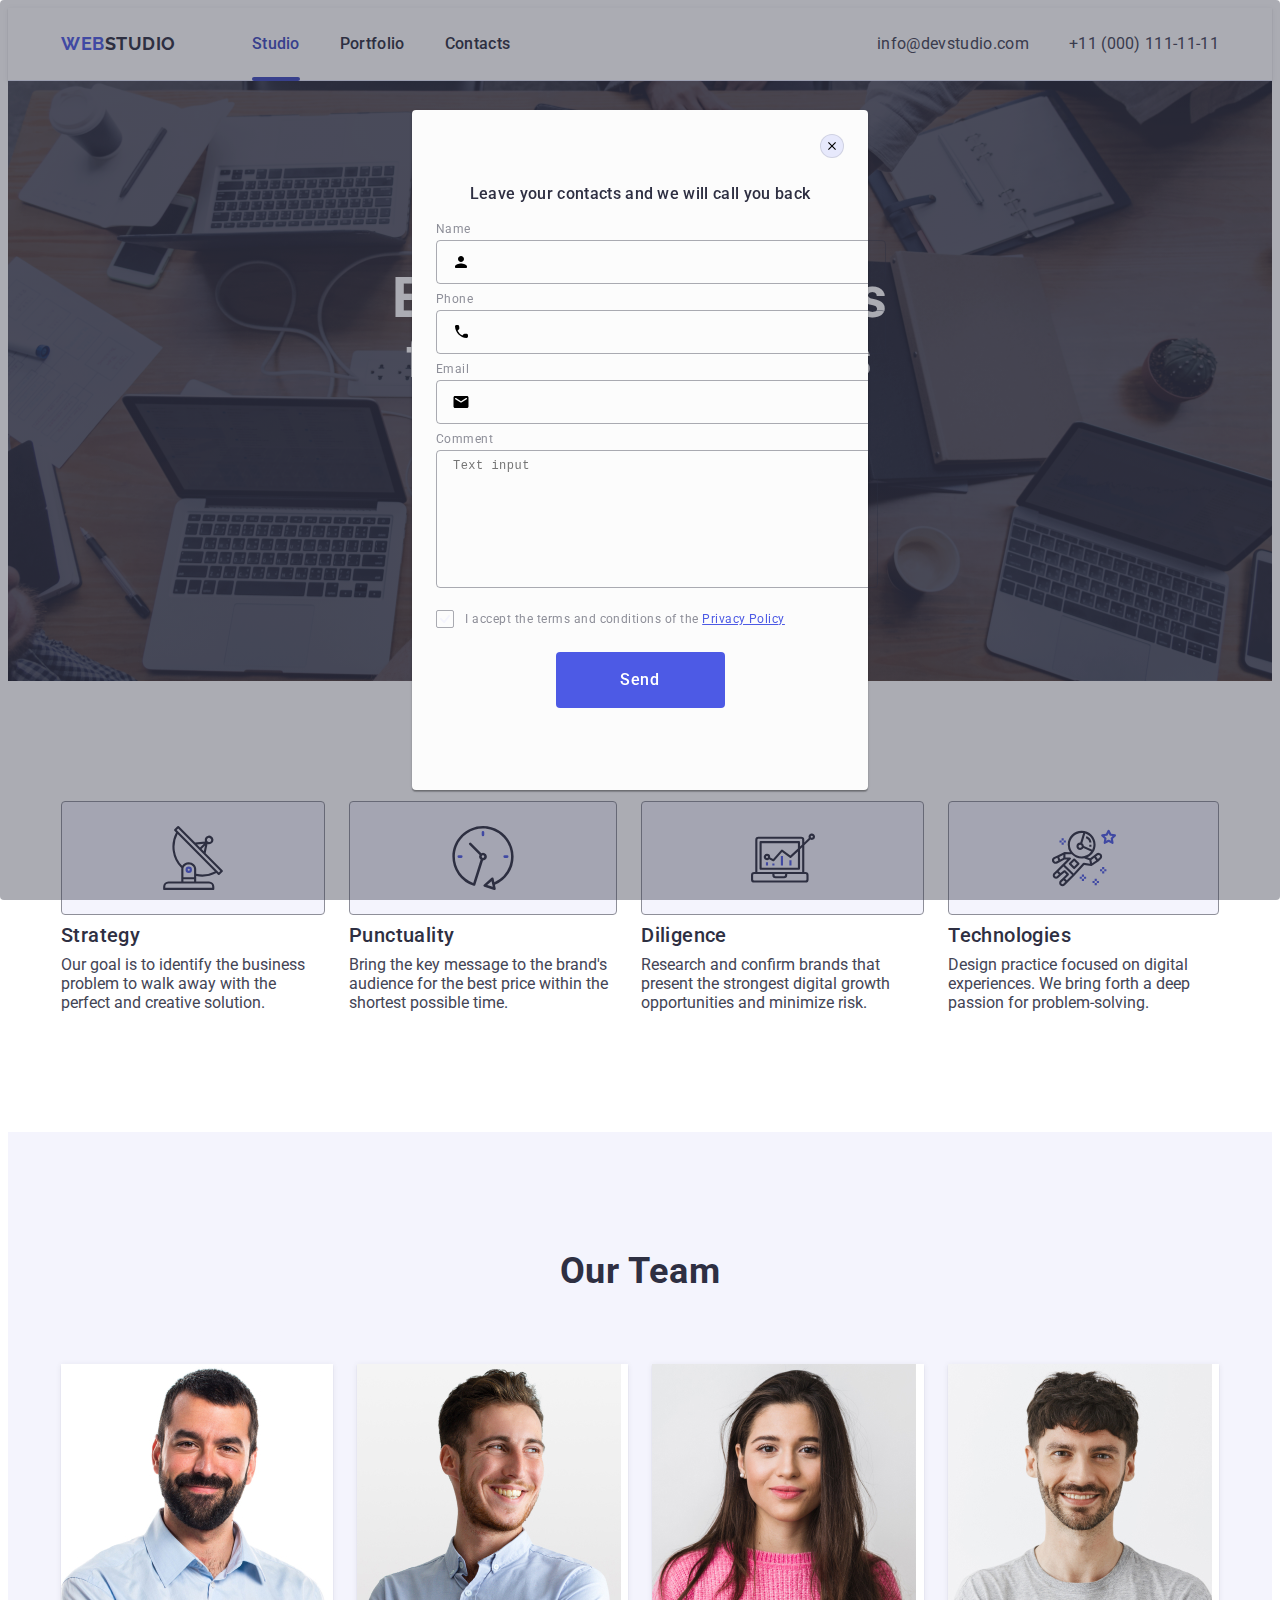
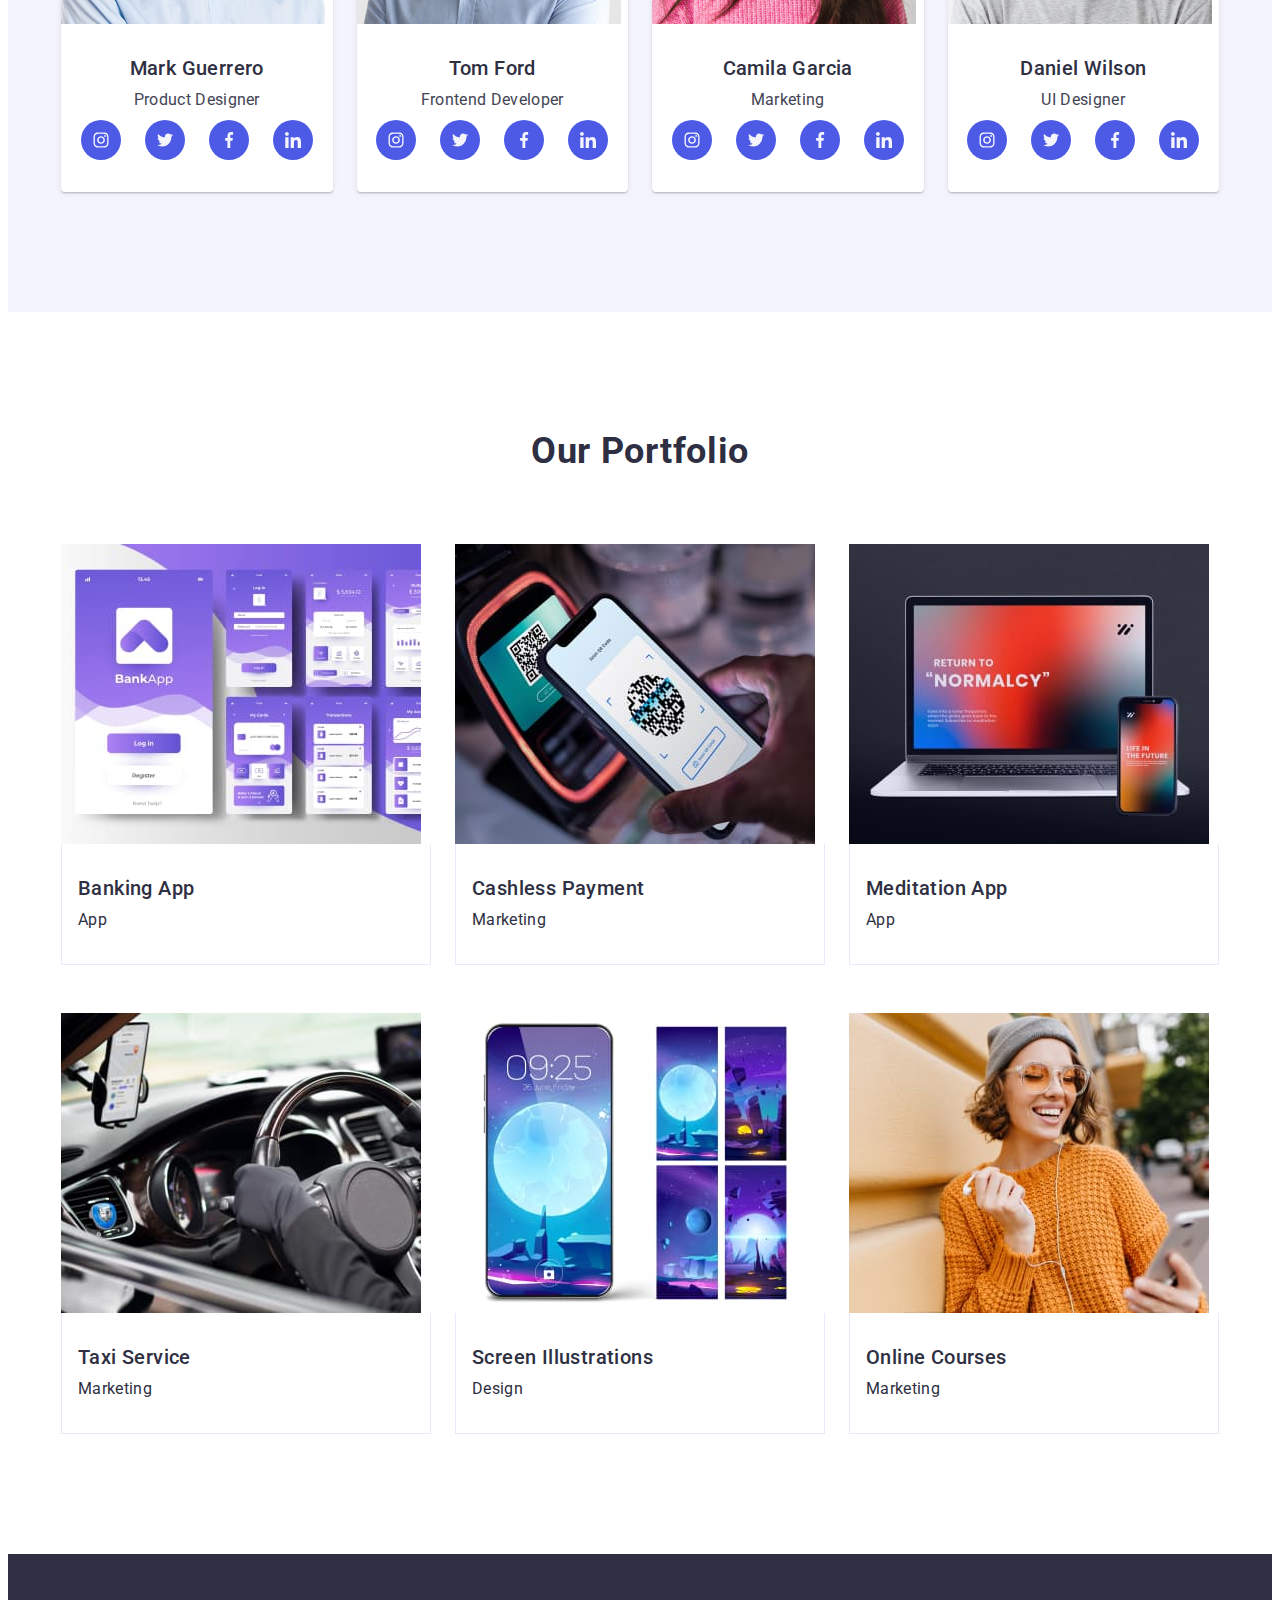
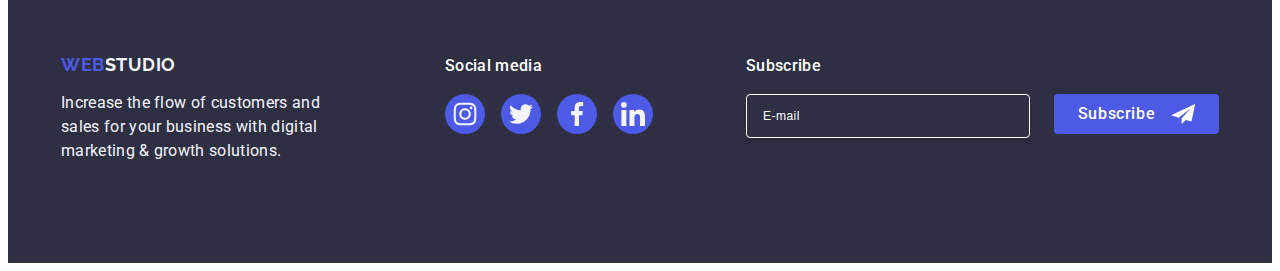
<file: index.html>
<!DOCTYPE html>
<html lang="en">
<head>
  <meta charset="UTF-8">
  <meta name="viewport" content="width=device-width, initial-scale=1.0">
  <title>Document</title>
   <link rel="preconnect" href="https://fonts.googleapis.com">
   <link rel="preconnect" href="https://fonts.gstatic.com" crossorigin>
   <link href="https://fonts.googleapis.com/css2?family=Raleway:wght@700&family=Roboto:wght@400;500;700&display=swap" 
   rel="stylesheet">
   <link rel="stylesheet" href="https://cdnjs.cloudflare.com/ajax/libs/modern-normalize/2.0.0/modern-normalize.min.css" 
       integrity="sha512-4xo8blKMVCiXpTaLzQSLSw3KFOVPWhm/TRtuPVc4WG6kUgjH6J03IBuG7JZPkcWMxJ5huwaBpOpnwYElP/m6wg==" 
       crossorigin="anonymous" referrerpolicy="no-referrer">
   <link rel="stylesheet" href="./css/styles.css">
</head>

<body>

   <header class="header"> 
    <div class="container header-container">
      <nav class="navigation">
        <a class="logo" href="./index.html">Web<span class="logo-part">Studio</span> </a>

        <ul class="nav-list">
          
          <li><a class="nav-link current" href="./index.html">Studio </a></li>
          <li><a class="nav-link" href="">Portfolio </a></li>
          <li><a class="nav-link" href="">Contacts </a>
        </ul>
    </nav>

      <address class="address">
       <ul class="adress-list">
         <li><a class="address-link" href="mailto:info@devstudio.com">info@devstudio.com</a></li>
         <li><a class="address-link" href="tel:+110001111111">+11 (000) 111-11-11 </a></li>
       </ul>
      </address>
 
    </div>
    
   </header>

    <main>

<section  class="mein-mein-hero"> 
  <div class="container">
    <h1 class="effective">Effective Solutions
      for Your Business </h1>
    
    <button type="button" class="hero-btn">Order Service</button>   
    
  </div> 
</section>
<!--Section 2 -->
<section  class="section"> 
  <div class="container">
    
    <h2 class="visually-hidden"> Element </h2>
    <ul class="strategy-flex">
     <li class="strategy">

      <div class="title-item-icon">
        <svg width="64" height="64">
          <use href="./images/icons.svg#icon-antenna-1"></use>
        </svg>
      </div>

      <h3 class="strategy-link">Strategy</h3>
    <p class="text"> Our goal is to identify the business
      problem to walk away with the perfect and creative solution.</p>
     </li> 
     <li class="strategy">

      <div class="title-item-icon">
        <svg width="64" height="64">
          <use href="./images/icons.svg#icon-clock-1"></use>
        </svg>
      </div>

       <h3 class="strategy-link">Punctuality</h3>
    <p class="text"> Bring the key message to the brand's audience
      for the best price within the shortest possible time.</p>
    </li> 
    <li class="strategy"> 

      <div class="title-item-icon">
        <svg width="64" height="64">
          <use href="./images/icons.svg#icon-diagram-1"></use>
        </svg>
      </div>

      <h3 class="strategy-link">Diligence</h3>
    <p class="text">Research and confirm brands that present
      the strongest digital growth opportunities and minimize risk.</p>
     </li>
     <li class="strategy">

      <div class="title-item-icon">
        <svg width="64" height="64">
          <use href="./images/icons.svg#icon-astronaut1"></use>
        </svg>
      </div>

      <h3 class="strategy-link">Technologies</h3>
    <p class="text">Design practice focused on digital experiences.
      We bring forth a deep passion for problem-solving.</p>
     </li>
    </ul>
   </div>
  </section>
 
   <section class="section-third">
    <div class="container">
    <h2 class="title-team">Our Team </h2>
   
     
      <ul class="ourteam">  
        <li class="li-fon">
           <img class="block-image" src="./images/img(1).jpg" alt="mark guerrero"
            width="264" height="260">
            <div class="div-li">
              <h3 class="strategy-link-our">Mark Guerrero</h3>
              <p class="text-our">Product Designer</p>
              <ul class="social-links">
                <li class="social-links-icon">
                  <a href="" class="link-icon">
                    <svg class="icon" width="16" height="16">
                      <use href="./images/icons.svg#icon-instagram"></use>
                    </svg>
                  </a>
                </li>
                <li class="social-links-icon">
                  <a href="" class="link-icon">
                    <svg class="icon" width="16" height="16">
    
                      <use href="./images/icons.svg#icon-twitter"></use>
                    </svg>
                  </a>
                </li>
                <li class="social-links-icon">
                  <a href="" class="link-icon">
                    <svg class="icon" width="16" height="16">
                      <use href="./images/icons.svg#icon-facebook"></use>
                    </svg>
                  </a>
                </li>
                <li class="social-links-icon">
                  <a href="" class="link-icon">
                    <svg class="icon" width="16" height="16">
                      <use href="./images/icons.svg#icon-linkedin"></use>
                    </svg>
                  </a>
                </li>
              </ul>
            </div>
           
        </li>
        <li class="li-fon">
           <img class="block-image" src="./images/img(2).jpg" alt="tom ford"
            width="264" height="260">
            <div class="div-li">
              <h3 class="strategy-link-our">Tom Ford</h3>
              <p class="text-our">Frontend Developer</p>
              <ul class="social-links">
                <li class="social-links-icon">
                  <a href="" class="link-icon">
                    <svg class="icon" width="16" height="16">
                      <use href="./images/icons.svg#icon-instagram"></use>
                    </svg>
                  </a>
                </li>
                <li class="social-links-icon">
                  <a href="" class="link-icon">
                    <svg class="icon" width="16" height="16">
                      <use href="./images/icons.svg#icon-twitter"></use>
                    </svg>
                  </a>
                </li>
                <li class="social-links-icon">
                  <a href="" class="link-icon">
                    <svg class="icon" width="16" height="16">
                      <use href="./images/icons.svg#icon-facebook"></use>
                    </svg>
                  </a>
                </li>
                <li class="social-links-icon">
                  <a href="" class="link-icon">
                    <svg class="icon" width="16" height="16">
                      <use href="./images/icons.svg#icon-linkedin"></use>
                    </svg>
                  </a>
                </li>
              </ul>
            </div>
           
        </li>
        <li class="li-fon">
           <img class="block-image" src="./images/img(3).jpg" alt="camila garcia"
           width="264" height="260">
           <div class="div-li">
            <h3 class="strategy-link-our">Camila Garcia</h3>
           <p class="text-our">Marketing</p>
           <ul class="social-links">
            <li class="social-links-icon">
              <a href="" class="link-icon">
                <svg class="icon" width="16" height="16">
                  <use href="./images/icons.svg#icon-instagram"></use>
                </svg>
              </a>
            </li>
            <li class="social-links-icon">
              <a href="" class="link-icon">
                <svg class="icon" width="16" height="16">
                  <use href="./images/icons.svg#icon-twitter"></use>
                </svg>
              </a>
            </li>
            <li class="social-links-icon">
              <a href="" class="link-icon">
                <svg class="icon" width="16" height="16">
                  <use href="./images/icons.svg#icon-facebook"></use>
                </svg>
              </a>
            </li>
            <li class="social-links-icon">
              <a href="" class="link-icon">
                <svg class="icon" width="16" height="16">
                  <use href="./images/icons.svg#icon-linkedin"></use>
                </svg>
              </a>
            </li>
          </ul>
           </div>
           
        </li>
        <li class="li-fon">
           <img class="block-image" src="./images/img(4).jpg" alt="daniel wilsin"
            width="264"
            height="260">
            <div class="div-li">
              <h3 class="strategy-link-our">Daniel Wilson</h3>
              <p class="text-our">UI Designer</p>
              <ul class="social-links">
                <li class="social-links-icon">
                  <a href="" class="link-icon">
                    <svg class="icon" width="16" height="16">
                      <use href="./images/icons.svg#icon-instagram"></use>
                    </svg>
                  </a>
                </li>
                <li class="social-links-icon">
                  <a href="" class="link-icon">
                    <svg class="icon" width="16" height="16">
                      <use href="./images/icons.svg#icon-twitter"></use>
                    </svg>
                  </a>
                </li>
                <li class="social-links-icon">
                  <a href="" class="link-icon">
                    <svg class="icon" width="16" height="16">
                      <use href="./images/icons.svg#icon-facebook"></use>
                    </svg>
                  </a>
                </li>
                <li class="social-links-icon">
                  <a href="" class="link-icon">
                    <svg class="icon" width="16" height="16">
                      <use href="./images/icons.svg#icon-linkedin"></use>
                    </svg>
                  </a>
                </li>
              </ul>
              
            
            </div>
           
        </li>
      </ul>
  
    </div>
  
   </section>


   <section class="portfolio">

    <div class="container">
  
      <h2 class="portfolio-title">Our Portfolio</h2>
      <ul class="portfolio-item">
        <li class="portfolio-item-card">
          <div class="portfolio-img">
            <img
              src="./images/img5.jpg"
              alt="banking-app"
              width="360">

            <p class="overlay-text">
              14 Stylish and User-Friendly App Design Concepts · Task
              Manager App · Calorie Tracker App · Exotic Fruit Ecommerce App
              · Cloud Storage App
            </p>
          </div>

          <div class="item-card">
            <h3 class="portfolio-name">Banking App</h3>
            <p class="portfolio-name-text">App</p>
          </div>
        </li>

        <li class="portfolio-item-card">
          <div class="portfolio-img">
            <img
              src="./images/img6.jpg"
              alt="cashless-payment"
              width="360">

            <p class="overlay-text">
              14 Stylish and User-Friendly App Design Concepts · Task
              Manager App · Calorie Tracker App · Exotic Fruit Ecommerce App
              · Cloud Storage App
            </p>
          </div>
          <div class="item-card">
            <h3 class="portfolio-name">Cashless Payment</h3>
            <p class="portfolio-name-text">Marketing</p>
          </div>
        </li>

        <li class="portfolio-item-card">
          <div class="portfolio-img">
            <img
              src="./images/img7.jpg"
              alt="medition-app"
              width="360">

            <p class="overlay-text">
              14 Stylish and User-Friendly App Design Concepts · Task
              Manager App · Calorie Tracker App · Exotic Fruit Ecommerce App
              · Cloud Storage App
            </p>
          </div>
          <div class="item-card">
            <h3 class="portfolio-name">Meditation App</h3>
            <p class="portfolio-name-text">App</p>
          </div>
        </li>

        <li class="portfolio-item-card">
          <div class="portfolio-img">
            <img
              src="./images/img8.jpg"
              alt="taxi-service"
              width="360">

            <p class="overlay-text">
              14 Stylish and User-Friendly App Design Concepts · Task
              Manager App · Calorie Tracker App · Exotic Fruit Ecommerce App
              · Cloud Storage App
            </p>
          </div>
          <div class="item-card">
            <h3 class="portfolio-name">Taxi Service</h3>
            <p class="portfolio-name-text">Marketing</p>
          </div>
        </li>

        <li class="portfolio-item-card">
          <div class="portfolio-img">
            <img
              src="./images/img9.jpg"
              alt="screen-illustrations"
              width="360">

            <p class="overlay-text">
              14 Stylish and User-Friendly App Design Concepts · Task
              Manager App · Calorie Tracker App · Exotic Fruit Ecommerce App
              · Cloud Storage App
            </p>
          </div>
          <div class="item-card">
            <h3 class="portfolio-name">Screen Illustrations</h3>
            <p class="portfolio-name-text">Design</p>
          </div>
        </li>

        <li class="portfolio-item-card">
          <div class="portfolio-img">
            <img
              src="./images/img10.jpg"
              alt="online-courses"
              width="360">

            <p class="overlay-text">
              14 Stylish and User-Friendly App Design Concepts · Task
              Manager App · Calorie Tracker App · Exotic Fruit Ecommerce App
              · Cloud Storage App
            </p>
          </div>
          <div class="item-card">
            <h3 class="portfolio-name">Online Courses</h3>
            <p class="portfolio-name-text">Marketing</p>
          </div>
        
       </li>
    </ul>
    </div>
   
   </section>
   
 </main>

 <footer class="footer-hero">
  <div class="container footer-list">
    <div class="footer-logo">
    <a class="logo logo-foter" href="./index.html">Web<span class="logo-part-foter">Studio</span></a>

    <p class="text-footer">Increase the flow of customers and sales for your business
       with digital marketing &
   growth solutions.  </p>
    </div>

    <div class="social-media">
      <p class="icons-text">Social media</p>

      <ul class="social-links-footer">
        <li class="icons-item">
          <a href="" class="link-icon-footer">


        <svg class="icon" width="24" height="24">
          <use href="./images/icons.svg#icon-instagram"></use>
        </svg>
      </a>
    </li>
    <li class="icons-item">
      <a href="" class="link-icon-footer">

        <svg class="icon" width="24" height="24">
          <use href="./images/icons.svg#icon-twitter"></use>
        </svg>
      </a>
    </li>
    <li class="icons-item">
      <a href="" class="link-icon-footer">
    
        <svg class="icon" width="24" height="24">
          <use href="./images/icons.svg#icon-facebook"></use>
        </svg>
      </a>
    </li>
    <li class="icons-item">
      <a href="" class="link-icon-footer">
    
        <svg class="icon" width="24" height="24">
          <use href="./images/icons.svg#icon-linkedin"></use>
        </svg>
      </a>
    </li>
  </ul>
</div>

<div class="footer-form">
  <p class="footer-form-name">Subscribe</p>
  <form class="form-mail">
    <label class="footer-label">
      <input
        class="footer-input"
        type="email"
        name="email"
        placeholder="E-mail"
      />
    </label>
    <button class="footer-btn" type="submit">
      Subscribe
      <svg class="footer-btn-icon" width="24" height="24">
        <use href="./images/icons.svg#icon-icon-send-subscride"></use>
      </svg>
    </button>
  </form>
</div>

</div>
 
</footer>
  
   <!-- Modal -->
   <div class="backdrop is-open">
    <div class="modal">
      <button class="close-btn" type="button">
        <svg class="close-icon" width="8" height="8">
          <use href="./images/icons.svg#icon-close-black-18dp"></use>
        </svg>
      </button>
      <p class="modal-title">Leave your contacts and we will call you back</p>

      <form>
        <div class="form-label">
          <label class="label-name" for="user-name">Name</label>
          <div class="form-input">
            <input
              class="form-icon-input"
              type="text"
              name="user-name"
              id="user-name"
            />
            <svg class="form-icon" width="18" height="24">
              <use href="./images/icons.svg#icon-person-black-18dp"></use>
            </svg>
          </div>
        </div>
        <div class="form-label">
          <label class="label-name" for="phone">Phone</label>
          <div class="form-input">
            <input
              class="form-icon-input"
              type="text"
              name="phone"
              id="phone"
            />
            <svg class="form-icon" width="18" height="24">
              <use href="./images/icons.svg#icon-phone-black-18dp"></use>
            </svg>
          </div>
        </div>
        <div class="form-label">
          <label class="label-name" for="email">Email</label>
          <div class="form-input">
            <input
              class="form-icon-input"
              type="text"
              name="email"
              id="email"
            />
            <svg class="form-icon" width="18" height="24">
              <use href="./images/icons.svg#icon-email-black-18dp"></use>
            </svg>
          </div>
        </div>
        <div class="form-textarea">
          <label class="label-name" for="user-comment">Comment</label>
          <textarea
            class="textarea-comment"
            name="user-comment"
            id="user-comment"
            rows="5"
            placeholder="Text input"
          ></textarea>
        </div>

        <div class="checkbox">
          <input
            class="checkbox-input visually-hidden"
            type="checkbox"
            name="user-privacy"
            value="true"
            id="user-privacy"
          />
          <label class="label-checkbox" for="user-privacy">
            <span class="check">
              <svg class="check-icon" width="10" height="8">
                <use href="./images/icons.svg#icon-Vector"></use>
              </svg>
            </span>
            I accept the terms and conditions of the
            <a class="check-link" href="">Privacy Policy</a>
          </label>
        </div>
        <button class="modal-btn" type="submit">Send</button>
      </form>
    </div>
  </div>
</body>
</html>
</file>
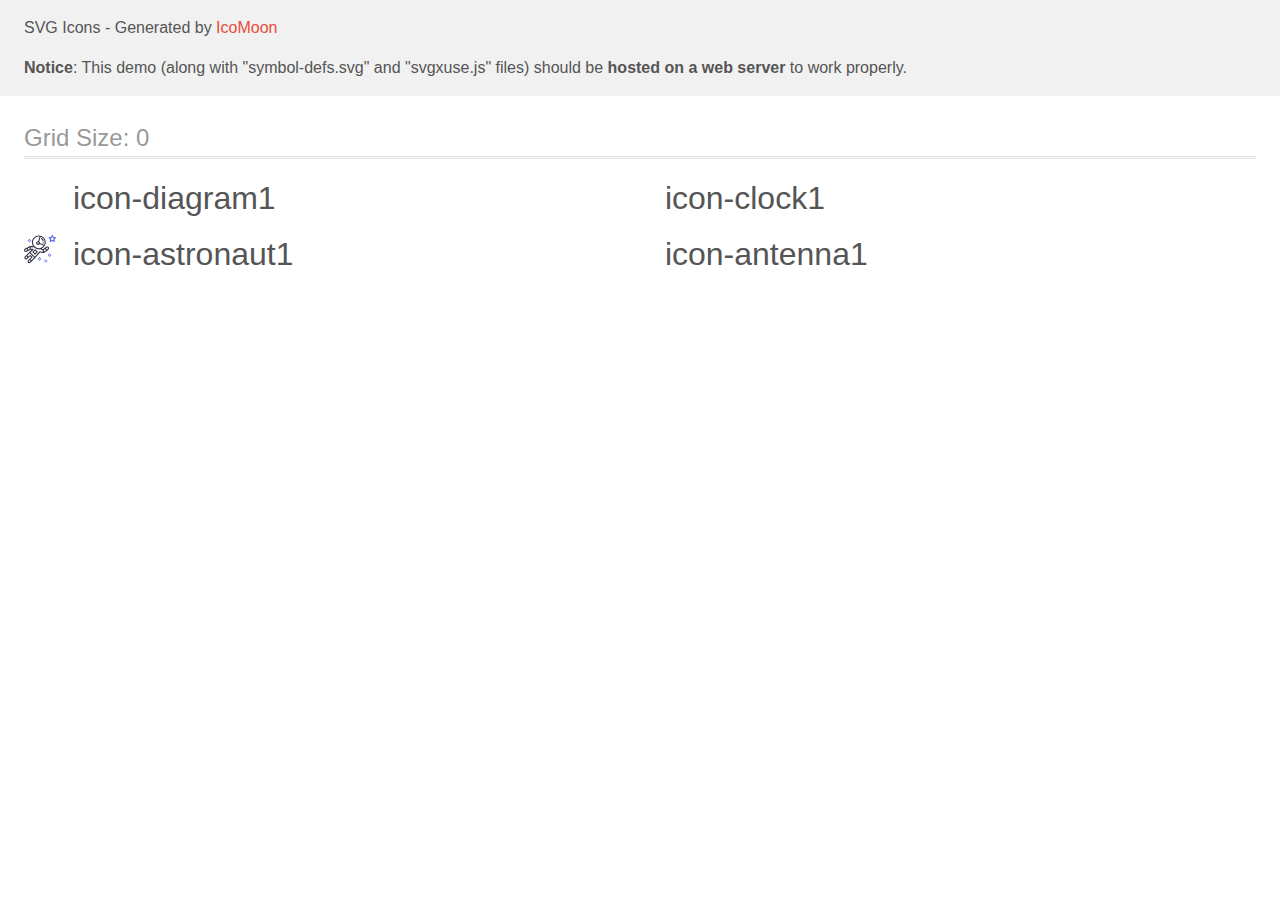
<file: images/demo-external-svg.html>
<!doctype html>
<html>
<head>
    <title>IcoMoon - SVG Icons</title>
    <meta charset="utf-8">
    <meta name="viewport" content="width=device-width, initial-scale=1">
    <link rel="stylesheet" href="demo-files/demo.css">
    <link rel="stylesheet" href="style.css">
</head>
<body>
<header class="bgc1 clearfix">
<div class="mhl">
    <p>SVG Icons - Generated by <a href="https://icomoon.io/app">IcoMoon</a></p><p><strong>Notice</strong>: This demo (along with "symbol-defs.svg" and "svgxuse.js" files) should be <b>hosted on a web server</b> to work properly.</p>
</div>
</header>
    <div class="clearfix mhl ptl">
        <h1 class="mvm mtn fgc1">Grid Size: 0</h1>
        <div class="glyph fs1">
            <div class="clearfix pbs">
                <svg class="icon icon-diagram1"><use xlink:href="symbol-defs.svg#icon-diagram1"></use></svg><span class="name"> icon-diagram1</span>
            </div>
        </div>
        <div class="glyph fs1">
            <div class="clearfix pbs">
                <svg class="icon icon-clock1"><use xlink:href="symbol-defs.svg#icon-clock1"></use></svg><span class="name"> icon-clock1</span>
            </div>
        </div>
        <div class="glyph fs1">
            <div class="clearfix pbs">
                <svg class="icon icon-astronaut1"><use xlink:href="symbol-defs.svg#icon-astronaut1"></use></svg><span class="name"> icon-astronaut1</span>
            </div>
        </div>
        <div class="glyph fs1">
            <div class="clearfix pbs">
                <svg class="icon icon-antenna1"><use xlink:href="symbol-defs.svg#icon-antenna1"></use></svg><span class="name"> icon-antenna1</span>
            </div>
        </div>
  </div>
<script defer src="svgxuse.js"></script>
</body>
</html>
</file>
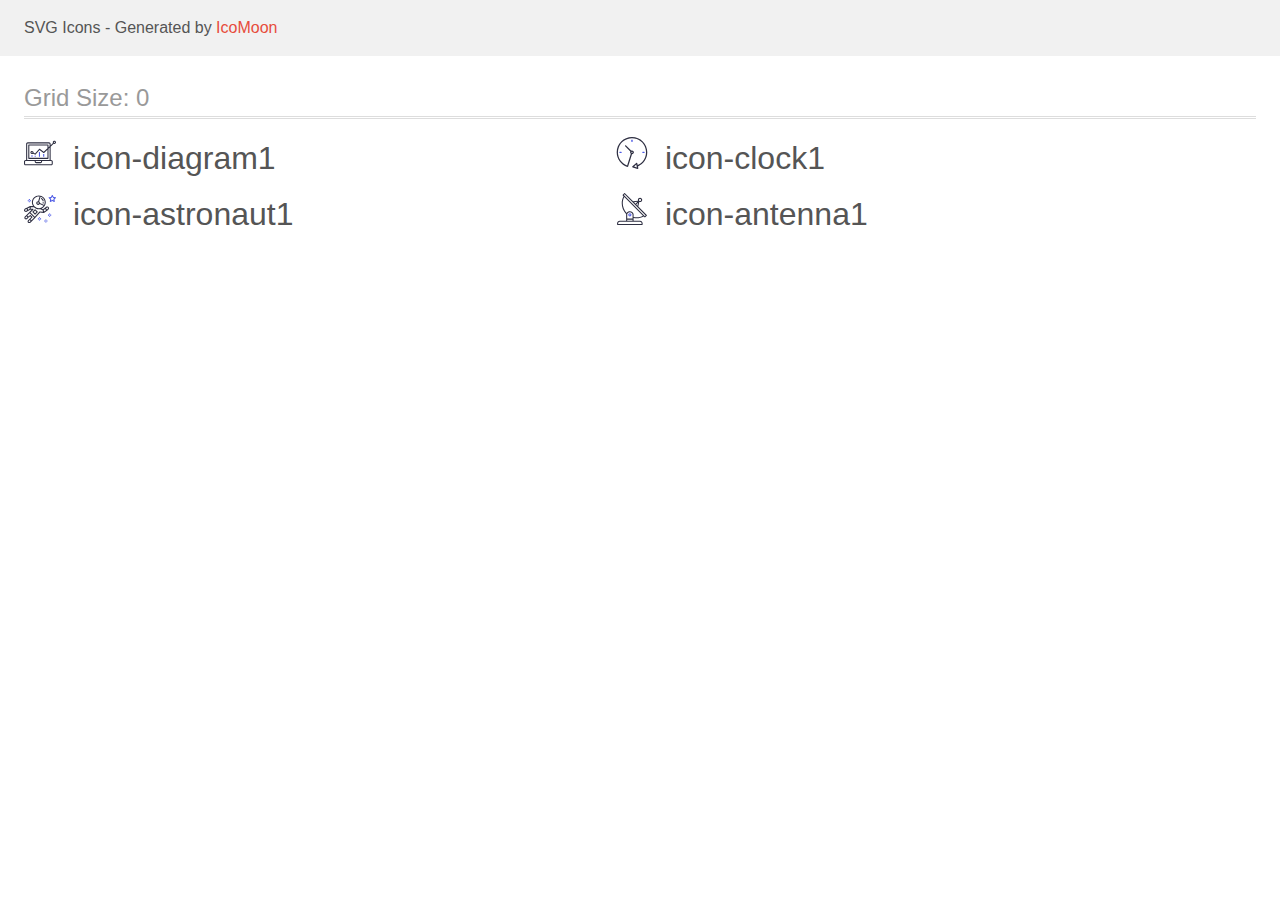
<file: images/demo.html>
<!doctype html>
<html>
<head>
    <title>IcoMoon - SVG Icons</title>
    <meta charset="utf-8">
    <meta name="viewport" content="width=device-width, initial-scale=1">
    <link rel="stylesheet" href="demo-files/demo.css">
    <link rel="stylesheet" href="style.css">
</head>
<body>
<svg aria-hidden="true" style="position: absolute; width: 0; height: 0; overflow: hidden;" version="1.1" xmlns="http://www.w3.org/2000/svg" xmlns:xlink="http://www.w3.org/1999/xlink">
<defs>
<symbol id="icon-diagram1" viewBox="0 0 32 32">
<path fill="#4d5ae5" style="fill: var(--color1, #4d5ae5)" d="M14.925 14.965h1.066v4.798h-1.066v-4.797z"></path>
<path fill="#4d5ae5" style="fill: var(--color1, #4d5ae5)" d="M19.19 17.097h1.066v2.665h-1.066v-2.665z"></path>
<path fill="#4d5ae5" style="fill: var(--color1, #4d5ae5)" d="M10.661 18.696h1.066v1.066h-1.066v-1.066z"></path>
<path fill="#4d5ae5" style="fill: var(--color1, #4d5ae5)" d="M7.463 18.163h1.066v1.599h-1.066v-1.599z"></path>
<path fill="#2e2f42" style="fill: var(--color2, #2e2f42)" d="M1.599 28.291h25.587c0.883 0 1.599-0.716 1.599-1.599v-2.132c0-0.883-0.716-1.599-1.599-1.599h-0.533v-13.293l3.028-2.868c0.703 0.346 1.553 0.136 2.013-0.499s0.396-1.508-0.152-2.068-1.42-0.644-2.065-0.198c-0.644 0.446-0.873 1.292-0.542 2.002l-2.281 2.163v-1.23c0-0.883-0.716-1.599-1.599-1.599h-21.322c-0.883 0-1.599 0.716-1.599 1.599v15.992h-0.533c-0.883 0-1.599 0.716-1.599 1.599v2.132c0 0.883 0.716 1.599 1.599 1.599zM30.384 4.837c0.294 0 0.533 0.239 0.533 0.533s-0.239 0.533-0.533 0.533c-0.294 0-0.533-0.239-0.533-0.533s0.239-0.533 0.533-0.533zM3.198 6.969c0-0.294 0.239-0.533 0.533-0.533h21.322c0.294 0 0.533 0.239 0.533 0.533v2.239l-1.066 1.013v-2.186c0-0.294-0.239-0.533-0.533-0.533h-19.19c-0.294 0-0.533 0.239-0.533 0.533v13.326c0 0.294 0.239 0.533 0.533 0.533h19.19c0.294 0 0.533-0.239 0.533-0.533v-9.674l1.066-1.010v12.284h-22.388v-15.992zM7.996 13.899c-0.721-0.002-1.354 0.478-1.546 1.174s0.105 1.433 0.725 1.801c0.62 0.368 1.41 0.276 1.928-0.226l1.853 0.93c0.215 0.108 0.476 0.057 0.636-0.123l3.939-4.431 3.872 2.901c0.208 0.156 0.498 0.139 0.686-0.039l3.365-3.188v8.131h-18.124v-12.26h18.124v2.66l-3.771 3.572-3.904-2.927c-0.222-0.166-0.534-0.135-0.718 0.072l-3.993 4.493-1.493-0.746c0.011-0.064 0.018-0.129 0.020-0.193 0-0.883-0.716-1.599-1.599-1.599zM8.529 15.498c0 0.294-0.239 0.533-0.533 0.533s-0.533-0.239-0.533-0.533c0-0.294 0.239-0.533 0.533-0.533s0.533 0.239 0.533 0.533zM11.727 24.027h5.331v0.533c0 0.294-0.239 0.533-0.533 0.533h-4.264c-0.294 0-0.533-0.239-0.533-0.533v-0.533zM1.066 24.56c0-0.294 0.239-0.533 0.533-0.533h9.062v0.533c0 0.883 0.716 1.599 1.599 1.599h4.264c0.883 0 1.599-0.716 1.599-1.599v-0.533h9.062c0.294 0 0.533 0.239 0.533 0.533v2.132c0 0.294-0.239 0.533-0.533 0.533h-25.587c-0.294 0-0.533-0.239-0.533-0.533v-2.132z"></path>
</symbol>
<symbol id="icon-clock1" viewBox="0 0 32 32">
<path fill="#2e2f42" style="fill: var(--color2, #2e2f42)" d="M31.297 15.301c-0.002-8.452-6.855-15.303-15.308-15.301s-15.303 6.855-15.301 15.308c0.001 6.658 4.307 12.551 10.649 14.576 0.061 0.019 0.124 0.029 0.187 0.029 0.121-0 0.239-0.032 0.342-0.094 0.135-0.080 0.236-0.207 0.283-0.356l3.865-12.25c1.057-0.005 1.909-0.866 1.903-1.923s-0.866-1.909-1.923-1.903c-0.284 0.001-0.565 0.067-0.82 0.191l-5.106-5.107c-0.253-0.245-0.657-0.238-0.902 0.016-0.239 0.247-0.239 0.639 0 0.886l5.103 5.109c-0.392 0.799-0.168 1.764 0.536 2.309l-3.683 11.673c-7.278-2.681-11.004-10.754-8.323-18.032s10.754-11.004 18.032-8.323c7.278 2.681 11.004 10.754 8.323 18.032-1.31 3.556-4.001 6.431-7.462 7.973l-0.398-1.874c-0.073-0.345-0.411-0.565-0.756-0.492-0.109 0.023-0.209 0.074-0.293 0.148l-3.837 3.426c-0.263 0.234-0.287 0.637-0.052 0.9 0.076 0.085 0.174 0.149 0.283 0.184l4.899 1.564c0.335 0.108 0.694-0.077 0.802-0.412 0.034-0.106 0.040-0.219 0.017-0.328l-0.391-1.839c5.664-2.388 9.342-7.942 9.329-14.089zM15.992 14.664c0.352 0 0.638 0.286 0.638 0.638s-0.286 0.638-0.638 0.638c-0.352 0-0.638-0.285-0.638-0.638s0.285-0.638 0.638-0.638zM18.093 29.528l2.184-1.948 0.603 2.84-2.787-0.892z"></path>
<path fill="#4d5ae5" style="fill: var(--color1, #4d5ae5)" d="M15.354 3.185v1.275c0 0.352 0.285 0.638 0.638 0.638s0.638-0.285 0.638-0.638v-1.275c0-0.352-0.286-0.638-0.638-0.638s-0.638 0.286-0.638 0.638z"></path>
<path fill="#4d5ae5" style="fill: var(--color1, #4d5ae5)" d="M3.876 14.664c-0.352 0-0.638 0.286-0.638 0.638s0.285 0.638 0.638 0.638h1.275c0.352 0 0.638-0.285 0.638-0.638s-0.285-0.638-0.638-0.638h-1.275z"></path>
<path fill="#4d5ae5" style="fill: var(--color1, #4d5ae5)" d="M28.108 15.939c0.352 0 0.638-0.285 0.638-0.638s-0.285-0.638-0.638-0.638h-1.275c-0.352 0-0.638 0.286-0.638 0.638s0.286 0.638 0.638 0.638h1.275z"></path>
</symbol>
<symbol id="icon-astronaut1" viewBox="0 0 32 32">
<path fill="#4d5ae5" style="fill: var(--color1, #4d5ae5)" d="M31.974 4.524c-0.063-0.193-0.229-0.333-0.43-0.363l-1.91-0.278-0.855-1.731c-0.179-0.365-0.777-0.365-0.956 0l-0.855 1.731-1.91 0.278c-0.201 0.029-0.367 0.17-0.431 0.363-0.062 0.193-0.011 0.405 0.135 0.547l1.383 1.348-0.326 1.903c-0.034 0.2 0.048 0.402 0.212 0.522 0.166 0.121 0.382 0.135 0.562 0.040l1.709-0.899 1.709 0.899c0.078 0.041 0.164 0.061 0.249 0.061 0.11 0 0.221-0.034 0.314-0.102 0.164-0.119 0.246-0.322 0.212-0.522l-0.326-1.903 1.383-1.348c0.145-0.142 0.197-0.354 0.135-0.547zM29.511 5.851c-0.125 0.122-0.183 0.299-0.153 0.472l0.191 1.114-1-0.526c-0.078-0.041-0.163-0.061-0.249-0.061s-0.17 0.020-0.249 0.061l-1.001 0.526 0.191-1.114c0.030-0.173-0.028-0.349-0.153-0.472l-0.81-0.789 1.119-0.163c0.174-0.025 0.324-0.134 0.402-0.292l0.5-1.013 0.5 1.013c0.078 0.157 0.228 0.267 0.402 0.292l1.119 0.163-0.809 0.789z"></path>
<path fill="#4d5ae5" style="fill: var(--color1, #4d5ae5)" d="M26.133 20.522h-1.067v1.067h1.067v-1.067z"></path>
<path fill="#4d5ae5" style="fill: var(--color1, #4d5ae5)" d="M26.133 22.656h-1.067v1.067h1.067v-1.067z"></path>
<path fill="#4d5ae5" style="fill: var(--color1, #4d5ae5)" d="M27.2 21.589h-1.067v1.067h1.067v-1.067z"></path>
<path fill="#4d5ae5" style="fill: var(--color1, #4d5ae5)" d="M25.067 21.589h-1.067v1.067h1.067v-1.067z"></path>
<path fill="#4d5ae5" style="fill: var(--color1, #4d5ae5)" d="M22.4 26.389h-1.067v1.067h1.067v-1.067z"></path>
<path fill="#4d5ae5" style="fill: var(--color1, #4d5ae5)" d="M22.4 28.522h-1.067v1.067h1.067v-1.067z"></path>
<path fill="#4d5ae5" style="fill: var(--color1, #4d5ae5)" d="M23.467 27.456h-1.067v1.067h1.067v-1.067z"></path>
<path fill="#4d5ae5" style="fill: var(--color1, #4d5ae5)" d="M21.333 27.456h-1.067v1.067h1.067v-1.067z"></path>
<path fill="#4d5ae5" style="fill: var(--color1, #4d5ae5)" d="M16 24.256h-1.067v1.067h1.067v-1.067z"></path>
<path fill="#4d5ae5" style="fill: var(--color1, #4d5ae5)" d="M16 26.389h-1.067v1.067h1.067v-1.067z"></path>
<path fill="#4d5ae5" style="fill: var(--color1, #4d5ae5)" d="M17.067 25.322h-1.067v1.067h1.067v-1.067z"></path>
<path fill="#4d5ae5" style="fill: var(--color1, #4d5ae5)" d="M14.933 25.322h-1.067v1.067h1.067v-1.067z"></path>
<path fill="#4d5ae5" style="fill: var(--color1, #4d5ae5)" d="M5.867 6.122h-1.067v1.067h1.067v-1.067z"></path>
<path fill="#4d5ae5" style="fill: var(--color1, #4d5ae5)" d="M5.867 8.255h-1.067v1.067h1.067v-1.067z"></path>
<path fill="#4d5ae5" style="fill: var(--color1, #4d5ae5)" d="M6.933 7.189h-1.067v1.067h1.067v-1.067z"></path>
<path fill="#4d5ae5" style="fill: var(--color1, #4d5ae5)" d="M4.8 7.189h-1.067v1.067h1.067v-1.067z"></path>
<path fill="#2e2f42" style="fill: var(--color2, #2e2f42)" d="M24.715 14.159c-0.287-0.388-0.709-0.637-1.188-0.705-0.481-0.068-0.956 0.058-1.34 0.352l-1.252 0.96-1.898 1.417-1.358-0.541c2.421-1.086 4.114-3.508 4.114-6.32 0-3.823-3.123-6.933-6.961-6.933s-6.961 3.11-6.961 6.933c0 1.386 0.414 2.674 1.12 3.758l-2.764-0.024c-0.002 0-0.003 0-0.005 0-0.009 0-0.015 0.004-0.023 0.005-0.053 0.002-0.105 0.013-0.155 0.031-0.013 0.005-0.026 0.008-0.038 0.013-0.006 0.003-0.013 0.003-0.019 0.006l-3.233 1.596c-0.001 0-0.001 0-0.001 0.001l-1.893 0.911c-0.021 0.009-0.042 0.021-0.063 0.035-0.755 0.502-1.012 1.489-0.598 2.295 0.22 0.429 0.595 0.745 1.056 0.889 0.178 0.055 0.359 0.083 0.539 0.083 0.29 0 0.577-0.071 0.839-0.211l1.388-0.738 2.264-1.169 1.357-0.008-5.442 5.416c-0.001 0.001-0.001 0.001-0.002 0.001l-1.339 1.333c-0.316 0.315-0.49 0.732-0.49 1.178s0.174 0.863 0.49 1.179c0.325 0.323 0.752 0.485 1.179 0.485s0.854-0.162 1.18-0.485l1.314-1.309 1.741-1.3 0.901 0.897-1.762 1.754c-0 0.001-0.001 0.001-0.002 0.001l-1.339 1.333c-0.316 0.315-0.49 0.732-0.49 1.178s0.174 0.863 0.49 1.179c0.325 0.323 0.753 0.485 1.18 0.485s0.855-0.162 1.18-0.485l3.482-3.467c0.001-0.001 0.001-0.001 0.001-0.002l1.010-1-0.004-0.004c0.006-0.006 0.015-0.009 0.022-0.015l5.166-5.658 3.471 0.494c0.025 0.004 0.050 0.005 0.075 0.005 0.065 0 0.127-0.015 0.187-0.038 0.018-0.006 0.033-0.015 0.050-0.023 0.019-0.010 0.039-0.015 0.058-0.027l3.213-2.133c0.012-0.008 0.018-0.021 0.029-0.029 0.013-0.010 0.029-0.014 0.041-0.026l1.271-1.191c0.662-0.62 0.753-1.635 0.212-2.362zM2.13 17.77c-0.173 0.093-0.37 0.111-0.558 0.052-0.187-0.058-0.338-0.186-0.427-0.358-0.161-0.314-0.068-0.695 0.214-0.902l1.314-0.632 0.449 1.313-0.992 0.527zM5.628 15.942l-1.548 0.8-0.439-1.283 2.027-1.001-0.040 1.484zM20.727 9.322c0 0.918-0.219 1.785-0.599 2.559l-4.181-1.899c-0.044-0.573-0.341-1.075-0.788-1.388l1.464-4.86c2.378 0.756 4.105 2.974 4.105 5.588zM8.938 9.322c0-3.235 2.644-5.867 5.894-5.867 0.253 0 0.5 0.021 0.745 0.052l-1.432 4.754c-0.019-0.001-0.037-0.006-0.057-0.006-1.033 0-1.873 0.837-1.873 1.867s0.84 1.867 1.873 1.867c0.694 0 1.294-0.383 1.618-0.945l3.862 1.755c-1.075 1.446-2.795 2.39-4.737 2.39-3.25 0-5.894-2.632-5.894-5.867zM14.894 10.122c0 0.441-0.362 0.8-0.806 0.8s-0.806-0.359-0.806-0.8c0-0.441 0.362-0.8 0.806-0.8s0.806 0.359 0.806 0.8zM2.465 25.146c-0.236 0.234-0.619 0.234-0.854 0.001-0.114-0.114-0.176-0.263-0.176-0.423s0.062-0.309 0.176-0.421l0.962-0.958 0.851 0.848-0.959 0.955zM5.679 28.88c-0.236 0.234-0.619 0.235-0.855 0.001-0.114-0.114-0.176-0.263-0.176-0.423s0.062-0.309 0.176-0.421l0.963-0.959 0.852 0.848-0.96 0.955zM9.16 25.411c-0.001 0-0.001 0-0.002 0.001l-1.765 1.76-0.852-0.848 1.763-1.755c0 0 0 0 0-0s0.001-0.001 0.002-0.001c0.040-0.040 0.065-0.088 0.090-0.135 0.007-0.014 0.020-0.026 0.026-0.040 0.017-0.041 0.019-0.085 0.026-0.129 0.003-0.025 0.014-0.047 0.014-0.073 0-0.036-0.013-0.070-0.020-0.106-0.006-0.032-0.006-0.065-0.019-0.095-0.020-0.050-0.055-0.094-0.091-0.138-0.010-0.012-0.014-0.027-0.025-0.038 0 0 0 0-0.001 0s-0.001-0.002-0.001-0.002l-1.607-1.6c-0.017-0.017-0.039-0.024-0.058-0.038-0.028-0.022-0.055-0.042-0.087-0.058-0.030-0.015-0.061-0.024-0.093-0.033-0.034-0.010-0.067-0.017-0.103-0.020-0.033-0.002-0.063 0.001-0.095 0.005-0.036 0.004-0.069 0.009-0.104 0.020-0.034 0.011-0.063 0.027-0.094 0.045-0.020 0.011-0.042 0.015-0.061 0.029l-1.773 1.324-0.901-0.897 2.399-2.386 4.361 4.289-0.928 0.919zM15.979 18.394c-0.015-0.002-0.030 0.004-0.045 0.003-0.039-0.002-0.076 0.001-0.115 0.007-0.030 0.005-0.059 0.011-0.088 0.021-0.034 0.012-0.065 0.028-0.097 0.047-0.030 0.018-0.057 0.037-0.083 0.061-0.013 0.011-0.028 0.017-0.040 0.029l-4.698 5.146-4.328-4.257 2.833-2.818c0.209-0.208 0.21-0.546 0.002-0.755-0.105-0.105-0.243-0.157-0.381-0.156v-0.001l-2.219 0.013 0.028-1.607 3.104 0.027c1.265 1.294 3.029 2.101 4.981 2.101 0.437 0 0.864-0.045 1.279-0.123 0.040 0.032 0.079 0.065 0.13 0.085l2.41 0.96 0.152 0.758 0.178 0.885-3.003-0.427zM20.020 18.572l-0.313-1.558 1.446-1.080 0.947 1.257-2.080 1.381zM23.774 15.741l-0.838 0.785-0.931-1.236 0.831-0.637c0.155-0.119 0.351-0.168 0.543-0.143 0.193 0.027 0.364 0.128 0.48 0.284 0.217 0.292 0.18 0.699-0.085 0.947z"></path>
<path fill="#2e2f42" style="fill: var(--color2, #2e2f42)" d="M13.602 18.544l-2.143-2.133c-0.207-0.207-0.545-0.207-0.753 0l-2.142 2.133c-0.1 0.101-0.157 0.236-0.157 0.378s0.056 0.278 0.157 0.378l2.142 2.133c0.104 0.103 0.241 0.155 0.377 0.155s0.273-0.052 0.376-0.155l2.143-2.133c0.1-0.1 0.157-0.236 0.157-0.378s-0.057-0.278-0.157-0.378zM11.083 20.303l-1.387-1.381 1.387-1.381 1.387 1.381-1.387 1.381z"></path>
<path fill="#2e2f42" style="fill: var(--color2, #2e2f42)" d="M17.164 5.071l-0.258 1.036c0.071 0.018 1.738 0.452 1.738 2.149h1.067c-0-2.017-1.666-2.965-2.547-3.185z"></path>
<path fill="#2e2f42" style="fill: var(--color2, #2e2f42)" d="M19.711 9.322h-1.067v1.067h1.067v-1.067z"></path>
</symbol>
<symbol id="icon-antenna1" viewBox="0 0 32 32">
<path fill="#2e2f42" style="fill: var(--color2, #2e2f42)" d="M30.773 22.098l-8.443-8.505 0.937-4.615c0.242 0.094 0.499 0.144 0.758 0.146h0.006c1.192 0.014 2.17-0.941 2.184-2.133s-0.941-2.17-2.133-2.184c-1.192-0.014-2.17 0.941-2.184 2.133-0.003 0.255 0.039 0.509 0.125 0.749l-4.96 0.605-8.091-8.133c-0.099-0.101-0.235-0.159-0.377-0.16-0.14 0.001-0.274 0.056-0.373 0.155l-1.513 1.504c-0.208 0.208-0.208 0.546 0 0.754l0.814 0.826c-3.153 5.798-2.129 12.978 2.519 17.663 0.043 0.041 0.092 0.074 0.146 0.098-0.034 0.18-0.051 0.364-0.052 0.547v6.187h-6.4c-1.472 0.002-2.665 1.195-2.667 2.667v1.067c0 0.295 0.239 0.533 0.533 0.533h24.533c0.295 0 0.533-0.239 0.533-0.533v-1.067c-0.002-1.472-1.195-2.665-2.667-2.667h-6.4v-2.742c1.003 0.21 2.024 0.317 3.049 0.32 2.458-0.003 4.877-0.615 7.040-1.783l0.818 0.823c0.099 0.101 0.235 0.159 0.377 0.16 0.14-0.001 0.274-0.056 0.373-0.155l1.513-1.504c0.208-0.208 0.208-0.546 0-0.754zM23.28 6.233c0.418-0.415 1.093-0.414 1.509 0.004s0.414 1.093-0.004 1.508c-0.2 0.199-0.47 0.31-0.752 0.31h-0.003c-0.589-0.003-1.064-0.483-1.061-1.072 0.002-0.282 0.115-0.552 0.314-0.751h-0.002zM22.024 9.738l-0.598 2.946-1.175-1.182 1.774-1.763zM21.419 8.836l-1.92 1.909-1.485-1.493 3.405-0.415zM24.004 28.8c0.884 0 1.6 0.716 1.6 1.6v0.533h-23.467v-0.533c0-0.884 0.716-1.6 1.6-1.6h20.267zM16.537 26.667v1.067h-5.333v-1.067h5.333zM11.204 25.6v-4.053c0-1.294 1.196-2.347 2.667-2.347s2.667 1.053 2.667 2.347v4.053h-5.333zM17.604 23.904v-2.357c0-1.882-1.675-3.413-3.733-3.413-1.331-0.020-2.576 0.657-3.281 1.786-4.058-4.274-4.971-10.645-2.279-15.887l18.602 18.708c-2.872 1.461-6.165 1.873-9.309 1.163zM28.893 23.22l-21.057-21.181 0.755-0.752 7.935 7.98c0.004 0 0.006 0.007 0.010 0.010l13.115 13.191-0.757 0.752z"></path>
<path fill="#4d5ae5" style="fill: var(--color1, #4d5ae5)" d="M13.876 20.267h-0.005c-0.884-0.001-1.601 0.714-1.602 1.598s0.714 1.601 1.598 1.602h0.005c0.884 0.001 1.601-0.714 1.602-1.598s-0.714-1.601-1.598-1.602zM14.249 22.245c-0.1 0.1-0.236 0.156-0.378 0.155-0.295-0.002-0.532-0.242-0.531-0.536 0.001-0.141 0.057-0.276 0.157-0.375s0.233-0.154 0.373-0.155c0.295 0.002 0.532 0.242 0.531 0.536-0.001 0.141-0.057 0.276-0.157 0.375h0.005z"></path>
</symbol>
</defs>
</svg>

<header class="bgc1 clearfix">
<div class="mhl">
    <p>SVG Icons - Generated by <a href="https://icomoon.io/app">IcoMoon</a></p>
</div>
</header>
    <div class="clearfix mhl ptl">
        <h1 class="mvm mtn fgc1">Grid Size: 0</h1>
        <div class="glyph fs1">
            <div class="clearfix pbs">
                <svg class="icon icon-diagram1"><use xlink:href="#icon-diagram1"></use></svg><span class="name"> icon-diagram1</span>
            </div>
        </div>
        <div class="glyph fs1">
            <div class="clearfix pbs">
                <svg class="icon icon-clock1"><use xlink:href="#icon-clock1"></use></svg><span class="name"> icon-clock1</span>
            </div>
        </div>
        <div class="glyph fs1">
            <div class="clearfix pbs">
                <svg class="icon icon-astronaut1"><use xlink:href="#icon-astronaut1"></use></svg><span class="name"> icon-astronaut1</span>
            </div>
        </div>
        <div class="glyph fs1">
            <div class="clearfix pbs">
                <svg class="icon icon-antenna1"><use xlink:href="#icon-antenna1"></use></svg><span class="name"> icon-antenna1</span>
            </div>
        </div>
  </div>
<script defer src="svgxuse.js"></script>
</body>
</html>
</file>
<file: css/styles.css>
body{
    font-family: "Roboto", sans-serif;
    color: #434455;
    background-color: #FFF;
}
a{
    text-decoration: none;
}
ul, ol {
    list-style: none;
    padding: 0;
    margin: 0;
}
h1,h2,h3,h4,h5,h6{
    margin-top: 0;
    margin-bottom: 0;
}

img {
  display: block;  
}

p {
  margin: 0;
}

.header {
    border-bottom: 1px solid #e7e9fc;
    box-shadow: 0px 1px 6px 0px rgba(46, 47, 66, 0.08),
      0px 1px 1px 0px rgba(46, 47, 66, 0.16),
      0px 2px 1px 0px rgba(46, 47, 66, 0.08);
    background: #fff;
  }

.header-container {
 display: flex;
 height: 72px;
 align-items: center;
 justify-content: space-between;

}
.navigation{
    display: flex;
    align-items: center;
}
.logo {
    color:  #4D5AE5;
    font-family: Raleway, sans-serif;
    font-size: 18px;
    font-weight: 700;
    line-height: 1.17; 
    letter-spacing: 0.54px;
    text-transform: uppercase;
    margin-right: 76px;
    text-decoration: none;
    padding-top: 0px;
    padding-bottom: 0px;
}
.logo-foter{
    display: inline-block;
    margin-bottom: 16px;
}


.logo-part {color: #2E2F42;
}
.nav-list {
    display: flex;
    gap: 40px;
   
}



  .current::after {
    content: "";
    position: absolute;
    background-color:#404BBF;
    width: 100%;
    height: 4px;
    left: 0;
    bottom: -1px;
    border-radius: 2px;
    display: block;
   transition:  color 250ms cubic-bezier(0.4, 0, 0.2, 1);
  }
  .link:hover::after {
    background-color: #404bbf;
  }

.nav-link {
    color: #2E2F42;
    font-size: 16px;
    font-weight: 500;
    line-height: 1.5;
    letter-spacing: 0.02em;
    padding-top: 24px;
    padding-bottom: 24px;
    display: block;
    transition: color 250ms cubic-bezier(0.4, 0, 0.2, 1);

}
.nav-link:hover,
.nav-link:focus{
    color: #404BBF;
    padding-top: 24px; 
    padding-bottom: 24px;
}
.address {
    font-style: normal;
    margin-left: auto;
}

.adress-list{
 display: flex;
 gap: 40px;
 
}
.address-link {
    color: #434455;
    font-size: 16px;
    line-height: 1.5;
    letter-spacing: 0.02em;
    transition: color 250ms  cubic-bezier(0.4, 0, 0.2, 1);
}
.address-link:hover,
.address-link:focus { 
    color: #404BBF;

}
.current{
    position: relative;
    color: #404bbf;
    transition:  color 250ms cubic-bezier(0.4, 0, 0.2, 1);
   }




.main {
    padding: 188px 0;
    height: 600px;
  
    margin-left: auto;
    margin-right: auto;
    background-color: #2e2f42;
    
  }

    .mein-mein-hero{
        max-width: 1440px;
        margin: 0 auto;
        padding: 188px 0 ;
        background-color: #2E2F42;
        background-image: linear-gradient(
            to bottom,
            rgba(46, 47, 66, 0.7),
            rgba(46, 47, 66, 0.7)
          ),
          url( ../images/peopleoffice-img.jpg);
        background-repeat: no-repeat;
        background-position: center;
        background-size: cover;
    }



    .effective{
        font-size: 56px;
        font-weight: 700;
        line-height: 1.07;
        letter-spacing: 1.12px;
        color: #fff;
        max-width: 496px;
        margin: 0 auto;
        justify-content: center; 
        margin-bottom: 48px;
        text-align: center;
    }
          
    .hero-btn{
        text-align: center;
        background-color: #4D5AE5;
        cursor: pointer;
        color: #fff;
        display: block;
        min-width: 169px;
        height: 56px;
        border: none; 
        border-radius: 4px; 
        margin: 0 auto;
        transition:  background-color 250ms cubic-bezier(0.4, 0, 0.2, 1);
       
    }

    .hero-btn:focus {
        background-color: #404BBF;
        outline: none; 
    }
    .hero-btn:hover{
        background-color: #404BBF;
    }
       /*=====section==2======*/
    
       .section{
        padding: 120px 0 ;
        display: flex;
     }
     .strategy-flex{
      display: flex; 
      gap: 24px;
     }
     
     .visually-hidden {
        position: absolute;
        width: 1px;
        height: 1px;
        margin: -1px;
        border: 0;
        padding: 0;
        white-space: nowrap;
        clip-path: inset(100%);
        overflow: hidden;
        clip: rect(0, 0, 0, 0);
       }
    
  
     .strategy-link{
        color: #2e2f42;
        font-size: 20px;
        font-weight: 500;
        line-height: 1.2;
        letter-spacing: 0.4px;
        margin-bottom: 8px;
        width: 264px;
     }

     .title-item-icon {
        display: flex;
        align-items: center;
        justify-content: center;
        height: 112px;
        background: #f4f4fd;
        border-radius: 4px;
        margin-bottom: 8px;
        border: 1px solid #8e8f99;
      }

    .title-team{
        color:  #2E2F42;
        text-align: center;
        font-size: 36px;
        font-style: normal;
        font-weight: 700;
        line-height: 1.11;
        letter-spacing: 0.02em;
        text-transform: capitalize;
        margin-bottom: 72px;
    }
 
.ourteam {
    display: flex;  
    justify-content: space-between;
    row-gap: 48px;
    gap: 24px;
}

.div-li{
    padding: 32px 0 ;

}

.li-fon{
    background-color:  #ffff;
    width: calc((100% - 3 * 24px) / 4);
    gap: 24px;
    border-radius: 0px 0px 4px 4px;
    box-shadow:
    0px 2px 1px 0px rgba(46, 47, 66, 0.08),
    0px 1px 1px 0px rgba(46, 47, 66, 0.16),
    0px 1px 6px 0px rgba(46, 47, 66, 0.08);
  }
 

    .strategy-link-our {
        color:  #2E2F42;
        font-size: 20px;
        font-style: normal;
        font-weight: 500;
        line-height: 1.2;
        letter-spacing: 0.02em;    
        text-align: center;
        margin-bottom: 8px 
      }

    .text-our {
        line-height: 1.5 ;
        letter-spacing: 0.02em;
        text-align: center;
     }
     .social-links {
        display: flex;
        flex-shrink: 0;
        gap: 24px;
        margin-top: 8px;
        justify-content: center;
      }
      .social-links-icon {
        width: 40px;
        height: 40px;
      }
      
      .link-icon {
        width: 100%;
        height: 100%;
        border-radius: 50%;
        background-color: #4d5ae5;
        display: flex;
        align-items: center;
        justify-content: center;
        transition: background-color 250ms cubic-bezier(0.4, 0, 0.2, 1);
      }
      
      .link-icon:hover,
      .link-icon:focus {
        background-color: #404bbf;
      }

      .icon {
        fill: #f4f4fd;
      }
      
      .social-links .link-icon:hover .icon,
      .social-links .link-icon:focus .icon {
        color: #404bbf;}
    


     .block-image{
    display: block;
     }

     .section-third{
        background-color: #F4F4FD;
        padding: 120px 0;
    }

    .section-fourth{
        padding-top: 120px; 
        padding-bottom: 120px;
    }


  .container {
    width: 1158px;
    padding: 0 15px;
    margin: 0 auto;
  
}

  .section {

    padding-top: 120px;
    padding-bottom: 120px;
  }

/*Section 4*/

.portfolio {
  color: #2e2f42;
  padding-top: 120px;
  padding-bottom: 120px;
}
.portfolio-item {
  display: flex;
  gap: 24px;
  flex-wrap: wrap;
  row-gap: 48px;
}

.portfolio-item-card {
  width: calc((100% - 48px) / 3);
  transition: box-shadow 250ms cubic-bezier(0.4, 0, 0.2, 1); 
}


.portfolio-img {
  position: relative;
  overflow: hidden;
}
.portfolio-item-card:hover .overlay-text {
  transform: translateY(0);
}
.overlay-text {
  color: #f4f4fd;
  font-size: 16px;
  line-height: 1.5;
  letter-spacing: 0.02em;
  padding: 40px 32px;
  position: absolute;
  top: 0;
  background-color: #4d5ae5;
  height: 100%;
  width: 100%;
  transition: transform 250ms cubic-bezier(0.4, 0, 0.2, 1);
  transform: translateY(100%);
  
}

.portfolio-item-card:hover {
  box-shadow: 0px 2px 1px 0px rgba(46, 47, 66, 0.08),
    0px 1px 1px 0px rgba(46, 47, 66, 0.16),
    0px 1px 6px 0px rgba(46, 47, 66, 0.08);
}

.portfolio-title {
  text-align: center;
  font-size: 36px;
  font-weight: 700;
  line-height: 1.11;
  letter-spacing: 0.02em;
  text-transform: capitalize;
  margin-bottom: 72px;
}

.item-card {
  border: 1px solid #e7e9fc;
  border-top: none;
  padding: 32px 16px;
}
.portfolio-name {
  color: #2e2f42;
  font-size: 20px;
  font-weight: 500;
  line-height: 1.2;
  letter-spacing: 0.4px;
  margin-bottom: 8px;
}

.portfolio-name-text {
  font-size: 16px;
  line-height: 1.5;
  letter-spacing: 0.02em;
  margin: 0;
}


.text-footer {
color:  #F4F4FD;
font-size: 16px;
font-weight: 400;
line-height: 1.5;
letter-spacing: 0.02em;
width: 264px;
margin: 0;

}
.logo-part-foter{
    color:  #F4F4FD;
}

.icons-item {
  width: 40px;
    height: 40px;}

    .link-icon-footer {
      width: 100%;
      height: 100%;
      background-color: #4d5ae5;
      display: flex;
      justify-content: center;
      align-items: center;
      border-radius: 50%;
      transition: background-color 250ms cubic-bezier(0.4, 0, 0.2, 1);
    }
    
    .footer-list {
      display: flex;
      align-items: baseline;
    }

.icons-text {
  color: #ffffff;
  font-size: 16px;
  font-weight: 500;
  line-height: 1.5;
  letter-spacing: 0.02em;
  margin-bottom: 16px;
}
      
.footer-hero {
        background-color: #2E2F42;
        padding: 100px 0 ;
        
  }

  .footer-logo {
    margin-right: 120px;}

    .social-links-footer {
      display: flex;
      gap: 16px;
    }


  .icon {
    fill: #f4f4fd;
  }
  
  .link-icon-footer:hover,
  .link-icon-footer:focus {
    background-color: #31d0aa;
  }
  .footer-form-name {
    color: #fff;
    font-size: 16px;
    font-weight: 500;
    line-height: 1.5;
    letter-spacing: 0.02em;
    margin-bottom: 16px;
  }
  .footer-form {
    margin-left: auto;
  }
  
  .form-mail {
    display: flex;
    gap: 24px;
  }
  
  .footer-input {
    width: 264px;
    height: 40px;
    border-radius: 4px;
    border: 1px solid #fff;
    background-color: transparent;
    color: #ffffff;
    font-size: 12px;
    line-height: 2;
    letter-spacing: 0.04em;
    padding-left: 16px;
    box-shadow: 0px 4px 4px 0px rgba(0, 0, 0, 0.15);
  }
  
  .footer-input::placeholder {
    color: #fff;
  }

  .footer-btn {
    min-width: 165px;
    height: 40px;
    display: flex;
    justify-content: center;
    align-items: center;
    cursor: pointer;
    border-radius: 4px;
    background-color: #4d5ae5;
    border: none;
    font-family: "Roboto", sans-serif;
    font-size: 16px;
    font-weight: 500;
    line-height: 1.5;
    letter-spacing: 0.04em;
    color: #fff;
    transition: background-color 250ms cubic-bezier(0.4, 0, 0.2, 1);
  }
  
  .footer-btn-icon {
    margin-left: 16px;
  }

  .footer-btn:hover,
.footer-btn:focus {
  background-color: #404bbf;
}








  

/* Modal*/

.backdrop {
  position: fixed;
  top: 0;
  left: 0;
  bottom: 0;
  right: 0;
  width: 100%;
  height: 100%;
  background-color: rgba(46, 47, 66, 0.4);
  border-radius: 4px;
  transition: opacity 250ms cubic-bezier(0.4, 0, 0.2, 1),
    visibility 250ms cubic-bezier(0.4, 0, 0.2, 1);
  display: flex;
  justify-content: center;
  align-items: center;
  opacity: 0;
  pointer-events: none;
  visibility: hidden;
}

.backdrop.is-open {
  visibility: visible;
  opacity: 1;
  pointer-events: auto;
}

.modal {
  position: absolute;
  top: 50%;
  left: 50%;
  transform: translate(-50%, -50%) scale(1);
  width: 408px;
  min-height: 584px;
  padding: 72px 24px 24px;
  background-color: #fcfcfc;
  box-shadow: 0px 1px 1px 0px rgba(0, 0, 0, 0.14),
    0px 1px 3px 0px rgba(0, 0, 0, 0.12), 0px 2px 1px 0px rgba(0, 0, 0, 0.2);
  border-radius: 4px;
  transition: transform 250ms cubic-bezier(0.4, 0, 0.2, 1);
}

.close-btn {
  position: absolute;
  top: 24px;
  right: 24px;
  width: 24px;
  height: 24px;
  border-radius: 50%;
  border: 1px solid rgba(0, 0, 0, 0.1);
  display: flex;
  justify-content: center;
  align-items: center;
  background-color: #e7e9fc;
  padding: 0;
  cursor: pointer;
  transition: background-color 250ms cubic-bezier(0.4, 0, 0.2, 1),
    border 250ms cubic-bezier(0.4, 0, 0.2, 1);
}

.close-btn:hover,
.close-btn:focus {
  fill: #ffffff;
  border: none;
  background-color: #404bbf;
}

.close-icon {
  transition: fill 250ms cubic-bezier(0.4, 0, 0.2, 1);
}

.close-icon:hover,
.close-icon:focus {
  fill: #ffffff;
}

.modal-title {
  color: #2e2f42;
  text-align: center;
  font-size: 16px;
  font-weight: 500;
  line-height: 1.5;
  letter-spacing: 0.02em;
  margin-bottom: 16px;
}

.form-label {
  margin-bottom: 8px;
}

.label-name {
  display: block;
  color: #8e8f99;
  font-size: 12px;
  line-height: 1.17;
  letter-spacing: 0.04em;
  margin-bottom: 4px;
}

.form-icon-input {
  display: flex;
  width: 100%;
  height: 40px;
  font-size: 12px;
  padding-left: 38px;
  border-radius: 4px;
  border: 1px solid rgba(46, 47, 66, 0.4);
  background-color: transparent;
  outline: transparent;
  transition: border-color 250ms cubic-bezier(0.4, 0, 0.2, 1);
}

.form-icon-input:focus {
  border-color: #4d5ae5;
}

.form-icon {
  position: absolute;
  top: 50%;
  left: 16px;
  transform: translateY(-50%);
  transition: fill 250ms cubic-bezier(0.4, 0, 0.2, 1);
}

.form-input {
  position: relative;
}

.form-icon-input:focus + .form-icon {
  fill: #4d5ae5;
  
}

.form-textarea {
  margin-bottom: 16px;
}

.textarea-comment {
  padding: 8px 16px;
  align-items: center;
  border-radius: 4px;
  border: 1px solid rgba(46, 47, 66, 0.4);
  width: 100%;
  height: 120px;
  color: rgba(46, 47, 66, 0.4);
  font-size: 12px;
  line-height: 1.17;
  letter-spacing: 0.04em;
  outline: transparent;
  background-color: transparent;
  transition: border-color 250ms cubic-bezier(0.4, 0, 0.2, 1);
  resize: none;
}

.textarea-comment:focus {
  border-color: #4d5ae5;
}

.icon-form {
  position: absolute;
  top: 50%;
  left: 16px;
  transform: translateY(-50%);
  transform: fill 250ms cubic-bezier(0.4, 0, 0.2, 1);
  display: inline-block;
}

/* checbox  */

.checkbox {
  position: relative;
  margin-bottom: 24px;
}

.label-checkbox {
  color: #8e8f99;
  font-size: 12px;
  line-height: 1.17;
  letter-spacing: 0.04em;
}

.checkbox-input:checked + .label-checkbox .check {
  background-color: #404bbf;
  border: none;
  fill: #f4f4fd;
}

.check {
  display: inline-flex;
  align-items: center;
  justify-content: center;
  fill: transparent;
  border-radius: 2px;
  border: 1px solid rgba(46, 47, 66, 0.4);
  width: 16px;
  height: 16px;
  margin-right: 8px;
  transition: background-color 250ms cubic-bezier(0.4, 0, 0.2, 1),
    border 250ms cubic-bezier(0.4, 0, 0.2, 1),
    fill 250ms cubic-bezier(0.4, 0, 0.2, 1);
}

.check-link {
  color: #4d5ae5;
  text-decoration-line: underline;
}

.modal-btn {
  padding: 16px 32px;
  align-items: center;
  background-color: #4d5ae5;
  color: #ffffff;
  text-align: center;
  font-family: Roboto sans-serif;
  font-size: 16px;
  font-style: normal;
  font-weight: 500;
  line-height: 1.5;
  letter-spacing: 0.04em;
  cursor: pointer;
  display: block;
  min-width: 169px;
  height: 56px;
  border: none;
  border-radius: 4px;
  margin: 0 auto;
  font-family: "Roboto", sans-serif ;
  transition: background-color 250ms cubic-bezier(0.4, 0, 0.2, 1);
}

.modal-btn:hover,
.modal-btn:focus {
  background-color: #404bbf;
}
</file>
<file: images/demo-files/demo.css>
body {
  padding: 0;
  margin: 0;
  font-family: sans-serif;
  font-size: 1em;
  line-height: 1.5;
  color: #555;
  background: #fff;
}
h1 {
  font-size: 1.5em;
  font-weight: normal;
  box-shadow: 0 1px #ddd, 0 2px #fff, 0 3px #ddd;
}
small {
  font-size: .66666667em;
}
a {
  color: #e74c3c;
  text-decoration: none;
}
a:hover, a:focus {
  box-shadow: 0 1px #e74c3c;
}
.bshadow0, input {
  box-shadow: inset 0 -2px #e7e7e7;
}
input:hover {
  box-shadow: inset 0 -2px #ccc;
}
input, fieldset {
  font-size: 1em;
  margin: 0;
  padding: 0;
  border: 0;
}
input {
  color: inherit;
  line-height: 1.5;
  height: 1.5em;
  padding: .25em 0;
}
input:focus {
  outline: none;
  box-shadow: inset 0 -2px #449fdb;
}
.glyph {
  font-size: 16px;
  margin-right: 1.5em;
  float: left;
  width: 17em;
}
svg {
  color: #000;
}
.liga {
  width: 80%;
  width: calc(100% - 2.5em);
}
.talign-right {
  text-align: right;
}
.talign-center {
  text-align: center;
}
.bgc1 {
  background: #f1f1f1;
}
.fgc0 {
  color: #000;
}
.fgc1 {
  color: #999;
}
p {
  margin-top: 1em;
  margin-bottom: 1em;
}
.mvm {
  margin-top: .75em;
  margin-bottom: .75em;
}
.mtn {
  margin-top: 0;
}
.mtl, .mal {
  margin-top: 1.5em;
}
.mbl, .mal {
  margin-bottom: 1.5em;
}
.mal, .mhl {
  margin-left: 1.5em;
  margin-right: 1.5em;
}
.mhmm {
  margin-left: 1em;
  margin-right: 1em;
}
.ptl {
  padding-top: 1.5em;
}
.pbs, .pvs {
  padding-bottom: .25em;
}
.pvs, .pts {
  padding-top: .25em;
}
.unit {
  float: left;
}
.unitRight {
  float: right;
}
.size1of2 {
  width: 50%;
}
.size1of1 {
  width: 100%;
}
.clearfix:before, .clearfix:after {
  content: " ";
  display: table;
}
.clearfix:after {
  clear: both;
}
.hidden-true {
  display: none;
}
.textbox0 {
  width: 3em;
  background: #f1f1f1;
  padding: .25em .5em;
  line-height: 1.5;
  height: 1.5em;
}
.fs0 {
  font-size: 16px;
}
.fs1 {
  font-size: 32px;
}
.name {
  margin-left: .25em;
}
</file>
<file: images/style.css>
.icon {
  display: inline-block;
  width: 1em;
  height: 1em;
  stroke-width: 0;
  stroke: currentColor;
  fill: currentColor;
}

/* ==========================================
Single-colored icons can be modified like so:
.icon-name {
  font-size: 32px;
  color: red;
}
========================================== */
</file>
